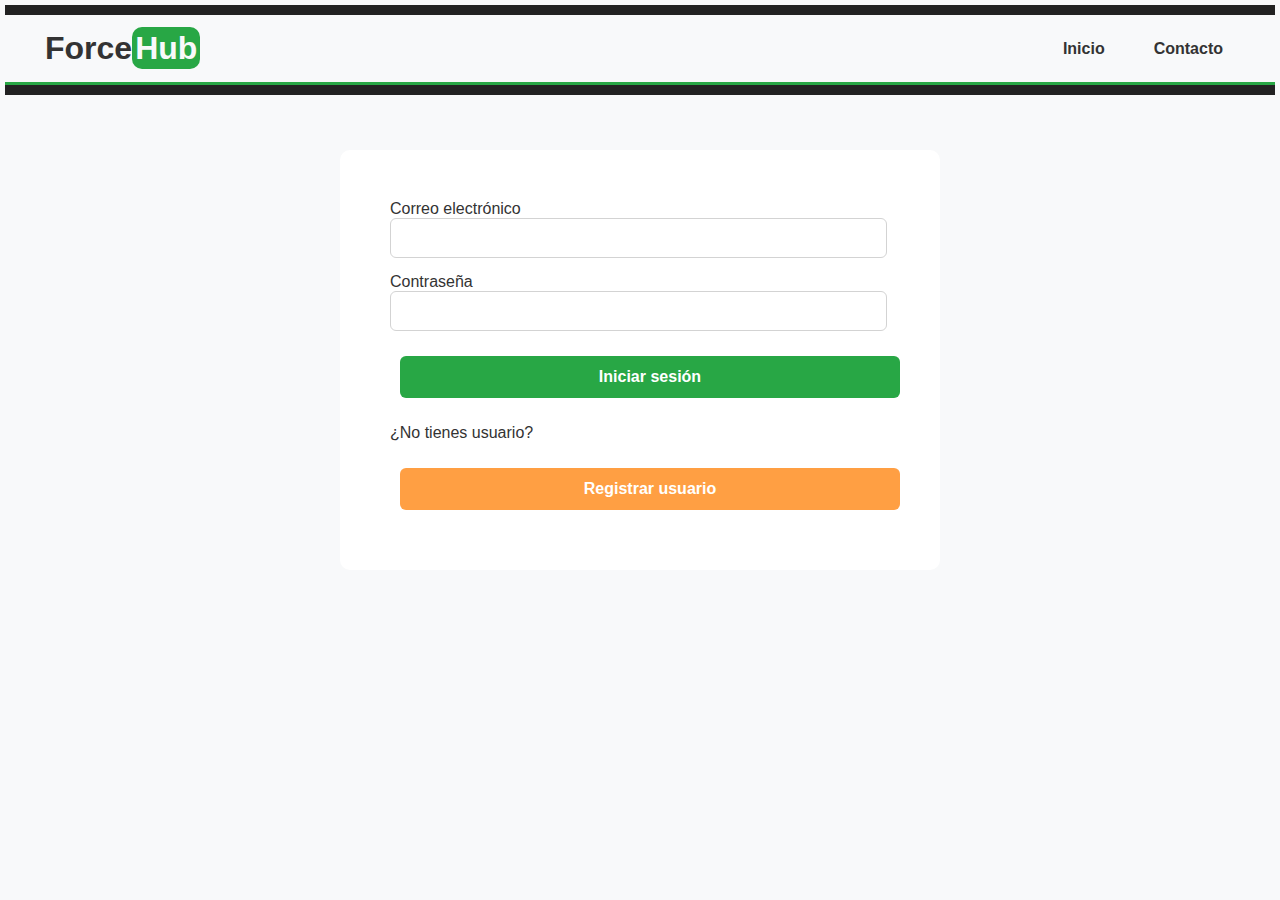
<file: html/inicio_sesion.html>
<!DOCTYPE html>
<html lang="en">
<head>
    <meta charset="UTF-8">
    <meta name="viewport" content="width=device-width, initial-scale=1.0">
    <link rel="stylesheet" href="../css/style.css">
    <title>Iniciar sesión - ForceHub</title>
</head>
<body>
    <header>
        <nav>
            <div class="logo">
                <span class="logo-force">Force</span><span class="logo-hub">Hub</span>
            </div>
            <ul>
                <li><a href="../index.html">Inicio</a></li>
                <li><a href="./contacto.html">Contacto</a></li>
            </ul>
        </nav>
    </header>
    <main>
        <div class="formulario">
            <form action="">
                <div>
                    <label for="email">Correo electrónico</label>
                    <input type="email" name="email" id="email" required>
                </div>
                <div>
                    <label for="password">Contraseña</label>
                    <input type="password" name="password" id="password" required minlength="10" maxlength="20">
                </div>
                <div>
                    <button type="submit">Iniciar sesión</button>
                </div>
            </form>
            <div class="boton-alt">
                <p>¿No tienes usuario?</p>
                <a href="./registro.html"><button type="button">Registrar usuario</button></a>
            </div>
        </div>
    </main>
    <footer>
        
    </footer>
</body>
</html>
</file>
<file: css/style.css>
body {
    background-color: #f8f9fa;
    font-family: 'Roboto', sans-serif;
    color: #333333;
}

header {
    background: #222;
    padding: 10px 0;
    position: fixed;
    top: 5px;
    left: 5px;
    right: 5px;
}
header .logo {
  font-family: 'Montserrat', sans-serif;
  font-weight: bold;
  font-size: 32px;
  color: #333333;
}

header .logo-force {
  color: #333333; 
}

header .logo-hub {
  background-color: #28a745; 
  border-radius: 10px;
  padding: 3px;
  color: #f8f9fa;
}

header nav {
    background-color: #f8f9fa;           
    border-bottom: 3px solid #28a745;    
    display: flex;
    align-items: center;
    justify-content: space-between;
    padding: 15px 40px;
}

header nav ul {
    list-style: none;
    display: flex;
    gap: 25px;
    margin: 0;
    padding: 0;
}

header nav a {
    color: #333333;
    text-decoration: none;
    font-weight: bold;
    font-size: 1rem;
    padding: 8px 12px;
    border-radius: 6px;
    transition: 0.3s;
    font-family: 'Roboto', sans-serif;
}

header nav a:hover {
    background-color: #28a745;
    color: white;
}

.formulario {
  background-color: white; 
  border-radius: 10px;
  padding: 50px;
  max-width: 500px;
  margin: 150px auto; 
}

.formulario input,
.formulario select,
.formulario textarea  {
  width: 95%;
  padding: 10px;
  margin-bottom: 15px;
  border: 1px solid lightgrey;
  border-radius: 6px;
  font-size: 1rem;
}

.formulario input:focus,
.formulario select:focus,
.formulario textarea:focus {
  border-color: #28a745; 
  outline: none;
}

button {
  width: 100%;
  padding: 12px;
  background-color: #28a745; 
  color: white;
  font-size: 16px;
  font-weight: bold;
  border: none;
  border-radius: 6px;
  transition: 0.3s;
  margin: 10px;
}

.botones {
  text-align: center;
}

.botones button {
  width: 45%;
}

button:hover {
  background-color: #218838; 
}

.boton-alt button {
  background-color: #ff9f43;
}

.boton-alt button:hover {
  background-color: #ff6f00;
}
</file>
